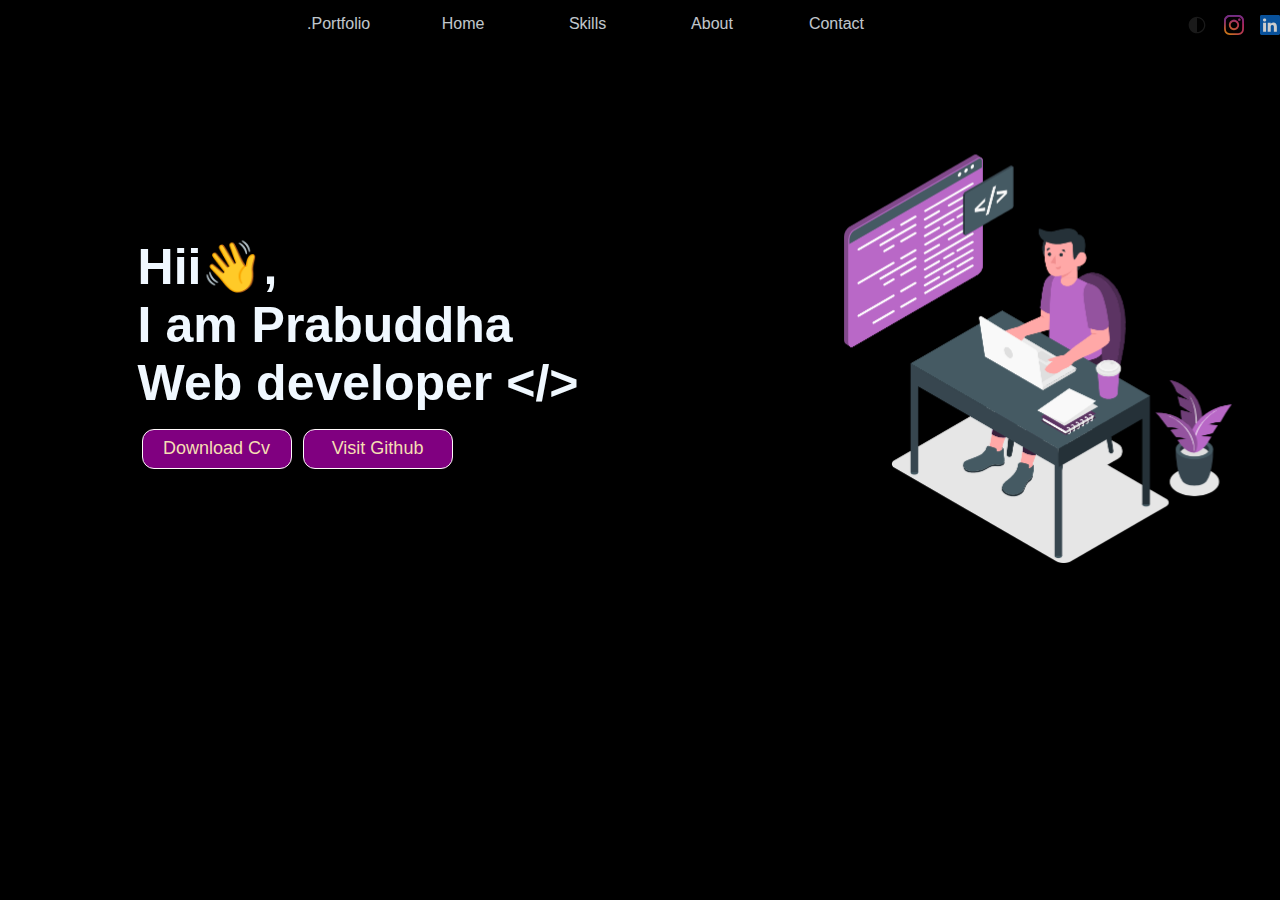
<file: index.html>
<!DOCTYPE html>
<html lang="en">

<head>
    <meta charset="UTF-8">
    <meta name="viewport" content="width=device-width, initial-scale=1.0">
    <link rel="stylesheet" href="styles.css">
    <script src="script.js"></script>
    <title>Prabuddha's portfolio</title>
    <link rel="icon" type="image/x-icon" href="/assets//home-main.svg">
</head>

<body>
    <nav class="navbar">
        <ul>
            <li>.Portfolio</li>
            <a href="index.html"><li>Home</a></li>
            <a href="skills.html"><li>Skills</a></li>
            <a href="about.html"><li>About</a></li>
            <a href="contact.html"><li>Contact</a></li>
            <span class="b1">

               <img onclick="darkMode()" src="/assets/dark-theme-svgrepo-com.svg" alt="">
                <a href="https://www.instagram.com/prabuddhachunchekar/" target="_blank"><img src="./assets/instagram-2016-5.svg" alt=""></a>
                <a href="https://www.linkedin.com/in/prabuddha-chunchekar-2847881aa/" target="_blank"><img src="./assets/linkedin-icon-3.svg" alt=""></a>
            </span>
        </ul>
    </nav>
    <div class="margin padding">
    <div class="flex">
        <div class="intro">
            <h1>Hii👋, <br>I am Prabuddha <br>Web developer &lt;/&gt; </h1>
            </div>
            <a href="assets/resume.pdf" download><button class="downButton">Download Cv</button></a>
            <a href="https://github.com/Prabuddha302005?tab=overview&from=2024-04-01&to=2024-04-04" target="_blank"><button class="downButton">Visit Github</button></a>
            </div>  
 
        <div class="svg">
            <img src="assets/home-main.svg" alt="" srcset="">
        </div>
    </div>
</div>

  
</body>

</html>
</file>
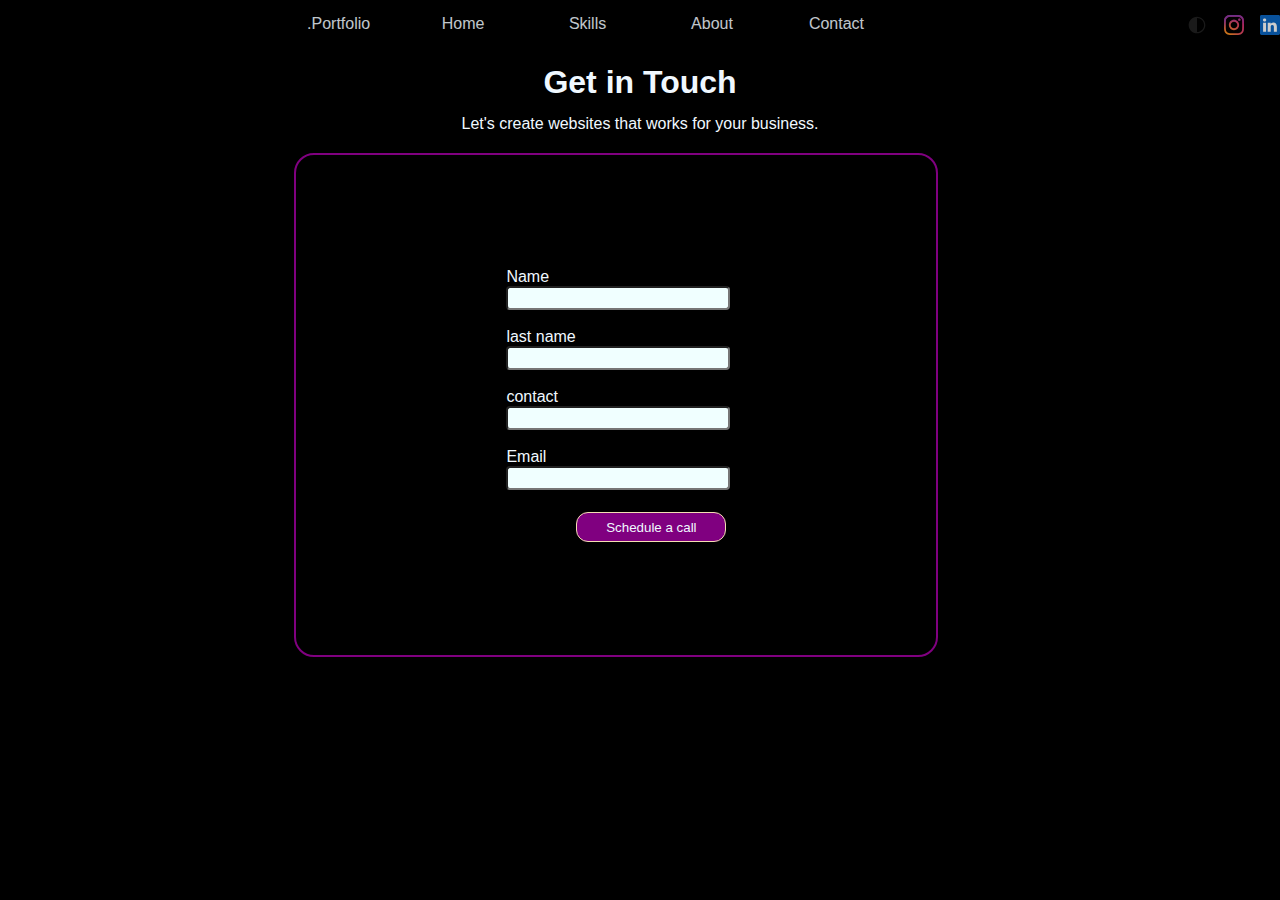
<file: contact.html>
<!DOCTYPE html>
<html lang="en">
<head>
    <meta charset="UTF-8">
    <meta name="viewport" content="width=device-width, initial-scale=1.0">
    <link rel="stylesheet" href="styles.css">
    <script src="script.js"></script>
    <link rel="icon" type="image/x-icon" href="/assets//home-main.svg">
    <title>contact me</title>
</head>
<body>
    <nav class="navbar">
        <ul>
            <li>.Portfolio</li>
            <a href="index.html"><li>Home</a></li>
            <a href="skills.html"><li>Skills</a></li>
            <a href="about.html"><li>About</a></li>
            <a href="contact.html"><li>Contact</a></li>
            
            

            <span class="b1">
                
               <img onclick="darkMode()" src="/assets/dark-theme-svgrepo-com.svg" alt="">
                <a href="https://www.instagram.com/prabuddhachunchekar/" target="_blank"><img src="./assets/instagram-2016-5.svg" alt=""></a>
                <a href="https://www.linkedin.com/in/prabuddha-chunchekar-2847881aa/" target="_blank"><img src="./assets/linkedin-icon-3.svg" alt=""></a>
            </span>
        </ul>
    </nav>
    <h1 class="heading">Get in Touch</h1>
    <p class="tag-line">Let's create websites that works for your business.</p>
<div class="content">

    <form action="post">
        
        <label for="name">Name</label><br>
        <input type="text"><br><br>

        <label for="lastname">last name</label><br>
        <input type="text"><br><br>
         <label for="lastname">contact</label><br>
        <input type="text"><br><br>
         <label for="email">Email</label><br>
        <input type="email">
        <br><br>
        <button class="repoButton">Schedule a call</button>
    </form>
</div>
</body>
</html>
</file>
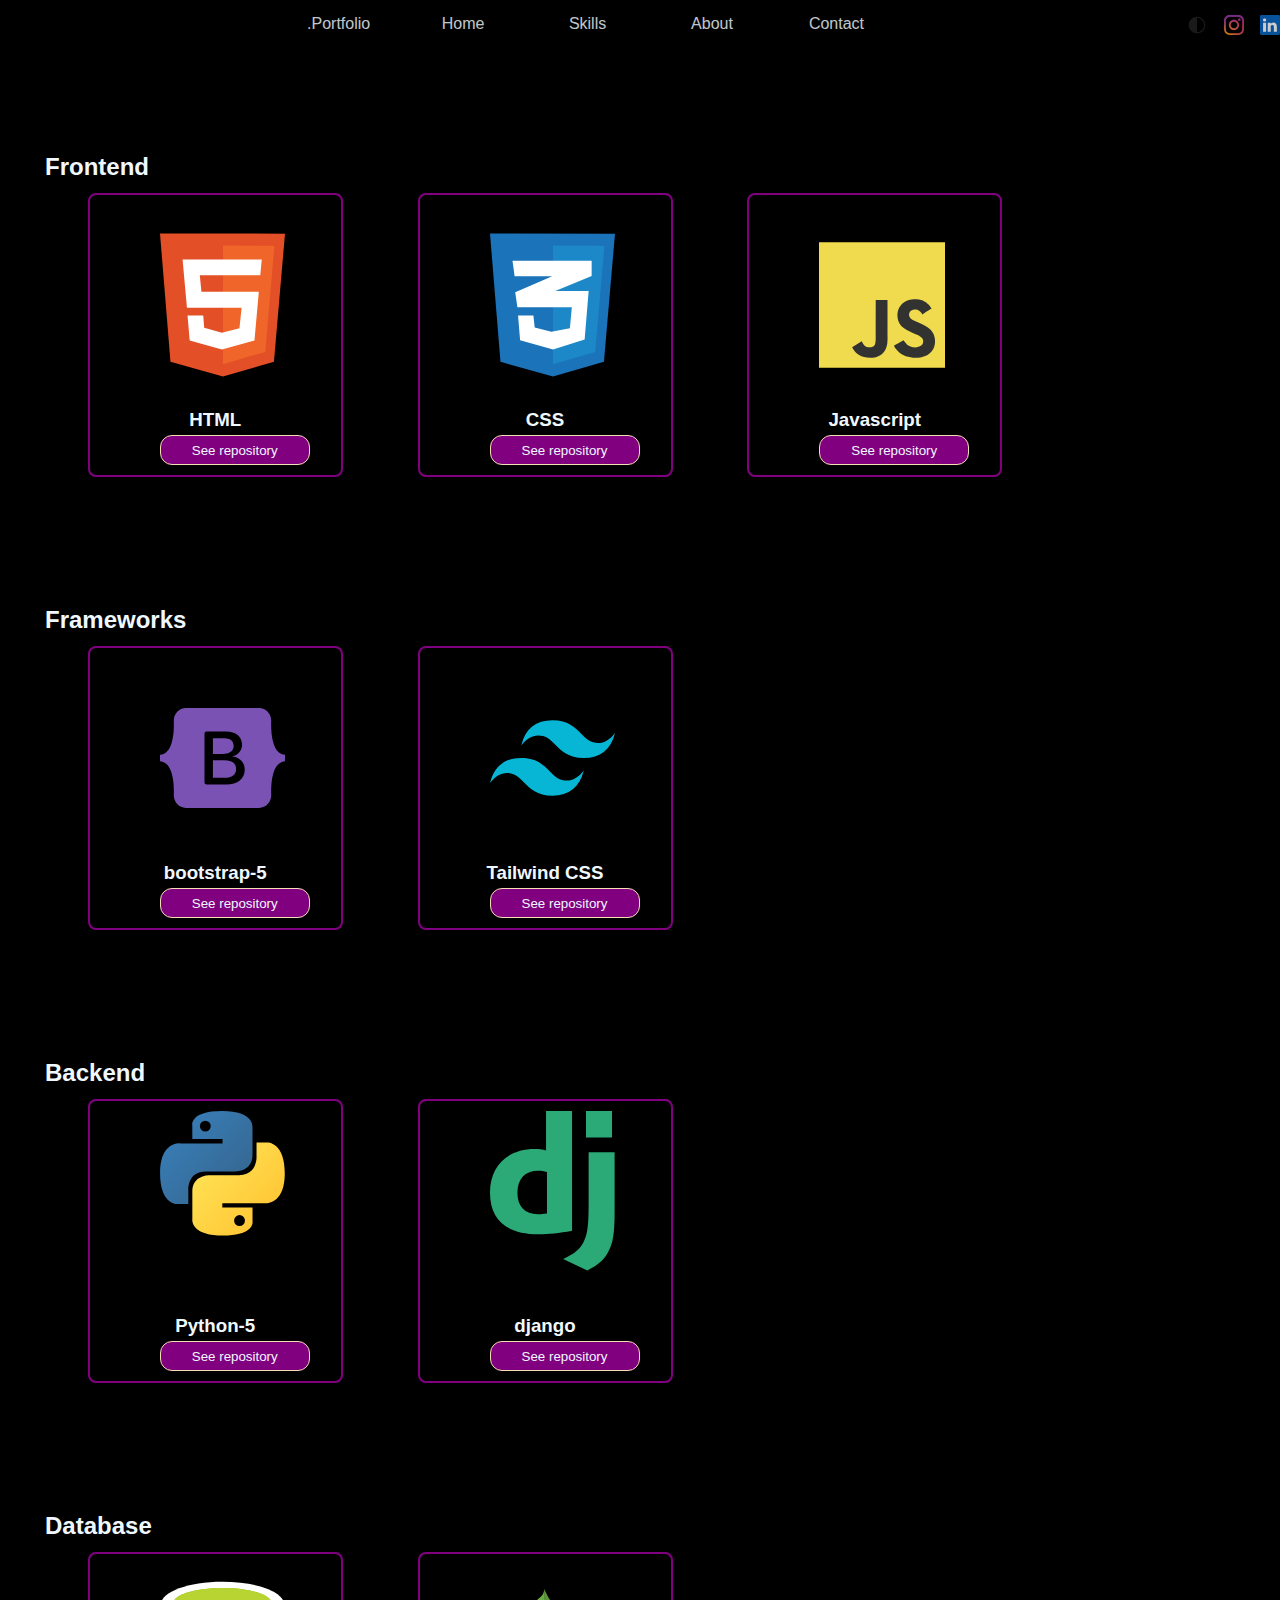
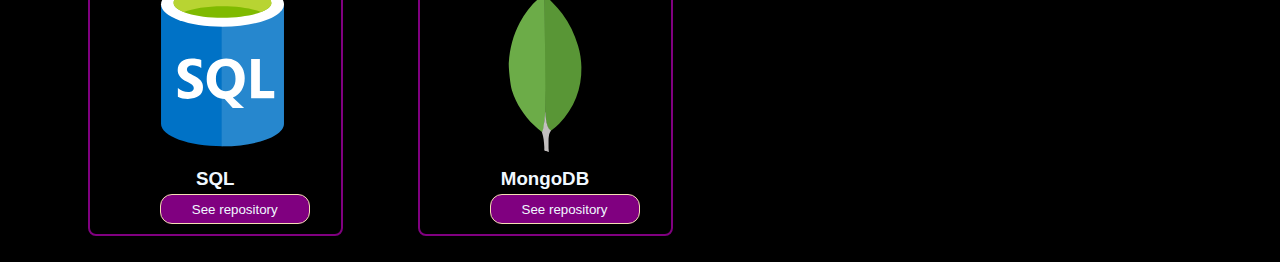
<file: skills.html>
<!DOCTYPE html>
<html lang="en">
<head>
    <meta charset="UTF-8">
    <meta name="viewport" content="width=device-width, initial-scale=1.0">
    <link rel="stylesheet" href="styles.css">
    <script src="script.js"></script>
    <link rel="icon" type="image/x-icon" href="/assets//home-main.svg">
    <title>Skills</title>
</head>
<body>
    <nav class="navbar">
        <ul>
            <li>.Portfolio</li>
            <a href="index.html"><li>Home</a></li>
            <a href="skills.html"><li>Skills</a></li>
            <a href="about.html"><li>About</a></li>
            <a href="contact.html"><li>Contact</a></li>

            <span class="b1">

                <img onclick="darkMode()" src="/assets/dark-theme-svgrepo-com.svg" alt="">
                <a href="https://www.instagram.com/prabuddhachunchekar/" target="_blank"><img src="./assets/instagram-2016-5.svg" alt=""></a>
                <a href="https://www.linkedin.com/in/prabuddha-chunchekar-2847881aa/" target="_blank"><img src="./assets/linkedin-icon-3.svg" alt=""></a>
            </span>

        </ul>
        
    </nav>

    <div class="skills">
        <h2 class="left">Frontend</h2>
        <div class="images">
            <img src="assets/html-1.svg" alt="" srcset="">
            <h3 class="center">HTML</h3>
            <a href="https://github.com/Prabuddha302005/web-design-data"><button class="center repoButton">See repository</button></a>
        </div>
        <div class="images">
            <img src="assets/css-3.svg" alt="" srcset="">
            <h3 class="center">CSS</h3>
            <a href="https://github.com/Prabuddha302005/web-design-data"><button class="center repoButton">See repository</button></a>
        </div>
        <div class="images">
            <img src="assets/logo-javascript.svg" alt="" srcset="">
            <h3 class="center">Javascript</h3>
            <a href="https://github.com/Prabuddha302005/web-design-data"><button class="center repoButton">See repository</button></a>
        </div>
        <!-- <div class="images">
            <img src="" alt="" srcset="">
        </div> -->
    </div>

    <div class="skills">
        <h2 class="left">Frameworks</h2>
        <div class="middle">
                   <div class="images ">
            <img src="assets/bootstrap-5-1.svg" alt="" srcset="">
            <h3 class="center">bootstrap-5</h3>
            <button class="center repoButton">See repository</button>
        </div>
        <div class="images ">
            <img src="assets/tailwind-css-2.svg" alt="" srcset="">
            <h3 class="center">Tailwind CSS</h3>
            <button class="center repoButton">See repository</button>
        </div>
    </div>
 
    </div>
    <div class="skills">
        <h2 class="left">Backend</h2>
        <div class="images">
            <img src="assets/python-5.svg" alt="" srcset="">
            <h3 class="center">Python-5</h3>
            <button class="center repoButton">See repository</button>
        </div>
        <div class="images">
            <img src="assets/django.svg" alt="" srcset="">
            <h3 class="center">django</h3>
            <button class="center repoButton">See repository</button>
        </div>

    </div>
    <div class="skills">
        <h2 class="left">Database</h2>
        <div class="images">
            <img src="assets/sql-database-generic.svg" alt="" srcset="">
            <h3 class="center">SQL</h3>
            <a href="https://github.com/Prabuddha302005/SQL"><button class="center repoButton">See repository</button></a>
        </div>
        <div class="images">
            <img src="assets/mongodb-icon-1.svg" alt="" srcset="">
            <h3 class="center">MongoDB</h3>
            <button class="center repoButton">See repository</button>
        </div>

    </div>
</body>
</html>
</file>
<file: styles.css>
*{
    padding: 0;
    margin: 0;
    color: aliceblue;
    font-family: sans-serif;
}

body{
    background-color: black;
    background-repeat: no-repeat;
    background-size: 100%;
    background-attachment: fixed;
    max-width: 100%;

}

.navbar{
    text-align: center;
    background-color: black;
    color: white;
    height: 50px;
    opacity: 0.8;
    width: 100%;
}

.navbar > ul> li{
    
    display: inline-block;
    width: 100px;
    padding: 15px 10px;
}

.navbar > ul> li:hover{
    cursor: pointer;
    color: rgb(193, 189, 189);
}
.intro{
    
    width: 100%;
    color: aliceblue;
    display: inline;
    display: flex;

}
a{
    text-decoration: none;
}
.intro > span {
    margin-top: 10%;
    margin-left: 30px;
}
.flex{
    display: inline-block;
    width: 40%;
    margin-top: 10%;
    margin-left: 10%;
    font-size: 25px;
    font-family: sans-serif;
}

.svg{
    width: 50%;
    float: right;
}

.svg > img{

    height: 500px;
    margin-left: 150px;
}

.margin{
    margin-top: 50px;
}

.padding{
    padding: 12px;
}

.downButton{
    width: 150px;
    height: 40px;
    border-radius: 12px;
    background-color: purple;
    color: wheat;
    font-size: 18px;
    font-family: sans-serif;
    border: 1px solid snow;
    margin-left: 4px;
    margin-top: 17px;
}
.downButton:hover{
    cursor: pointer;
    box-shadow: 4px 4px 2px rgb(252, 108, 252);
    background-color: rgb(178, 28, 178);
    
}
.b1{
    float: right;
}
.b1 > a> img{
    width: 20px;
    height: 50px;
    margin-left: 12px;
}
.b1 > img{
    width: 20px;
    height: 50px;
    margin-left: 12px;
}

/* Skills section css */
.images{
    width: 20%;
    border: 2px solid purple;
    height: 280px;
    float: left;
    margin: 12px;
    border-radius: 8px;
    margin-left: 5%;
}

/* .middle{
    margin-left: 150px;
} */

.images:hover{
    cursor: pointer;
    box-shadow: 5px 5px 20px rgb(252, 108, 252);

    
}
.images > img {

    margin-top: 10px;
    width: 50%;
    margin-left: 70px;
    height: 200px;
}

.center{
    text-align: center;
}


.skills{
    margin-top: 103px;
    margin-left: 25px;
    height: 350px;
    
}
.left{
    
    margin-left: 20px;
    
}

.repoButton{
    border: 1px solid wheat;
    width: 150px;
    background-color: purple;
    margin-left: 70px;
    border-radius: 12px;
    height: 30px;
    margin-top: 4px;
}
.repoButton:hover{
    cursor: pointer;
    
    background-color: rgb(178, 28, 178);
}
img{
    fill: aliceblue;
}

ul > img{
    width: 20px;
    margin-left: 12px;
    margin-right: 2px;
    height: 50px;
    float: right;
}

/* about section css */
.container{
    width: 60%;
    border: 2px solid purple;
    height: 315px;
    margin-top: 12px;
    float: left;
    border-radius: 12px;
    margin-left: 12px;
}
.container:hover{
    box-shadow: 5px 5px 20px rgb(252, 108, 252);

}
legend{
    font-size: 20px;
}

.myimage{
    /* border: 1px solid purple; */
    height: 600px;
    width: 35%;
    display: flex;
    float: right;
    border-radius: 12spx;
    margin-right: 20px;
    margin-top: 24px;
}

.myimage > img{
    width: 100%;
    border-radius: 12px;
    height: 600px;
    max-width: 100%;
}
.myimage > img:hover{
    box-shadow: 5px 5px 20px rgb(252, 108, 252);
}

.info{
    padding: 12px;
    
}
.info > p{
    margin-top: 12px;
    
}

/* contact section css */
.content{
    margin-left: 23%;
    margin-right: 30px;
    margin-top: 20px;    
    width: 50%;
    display: flex;
    justify-content: center;
    align-items: center;
    height: 500px;
    border: 2px solid purple;
    border-radius: 20px;
}

form > input{
    background-color: azure;
    width: 100%;
    height: 20px;
    border-radius: 4px;
    font-family: sans-serif;
    color: black;
}

form > input:hover{
    /* background-color:rgb(178, 28, 178); */
    box-shadow: 5px 5px 20px rgb(252, 108, 252);
    /* color: white; */
}
.heading{
    text-align: center;
    margin-top: 14px;
}
.tag-line{
    text-align: center;
    margin-top: 14px;
}
</file>
